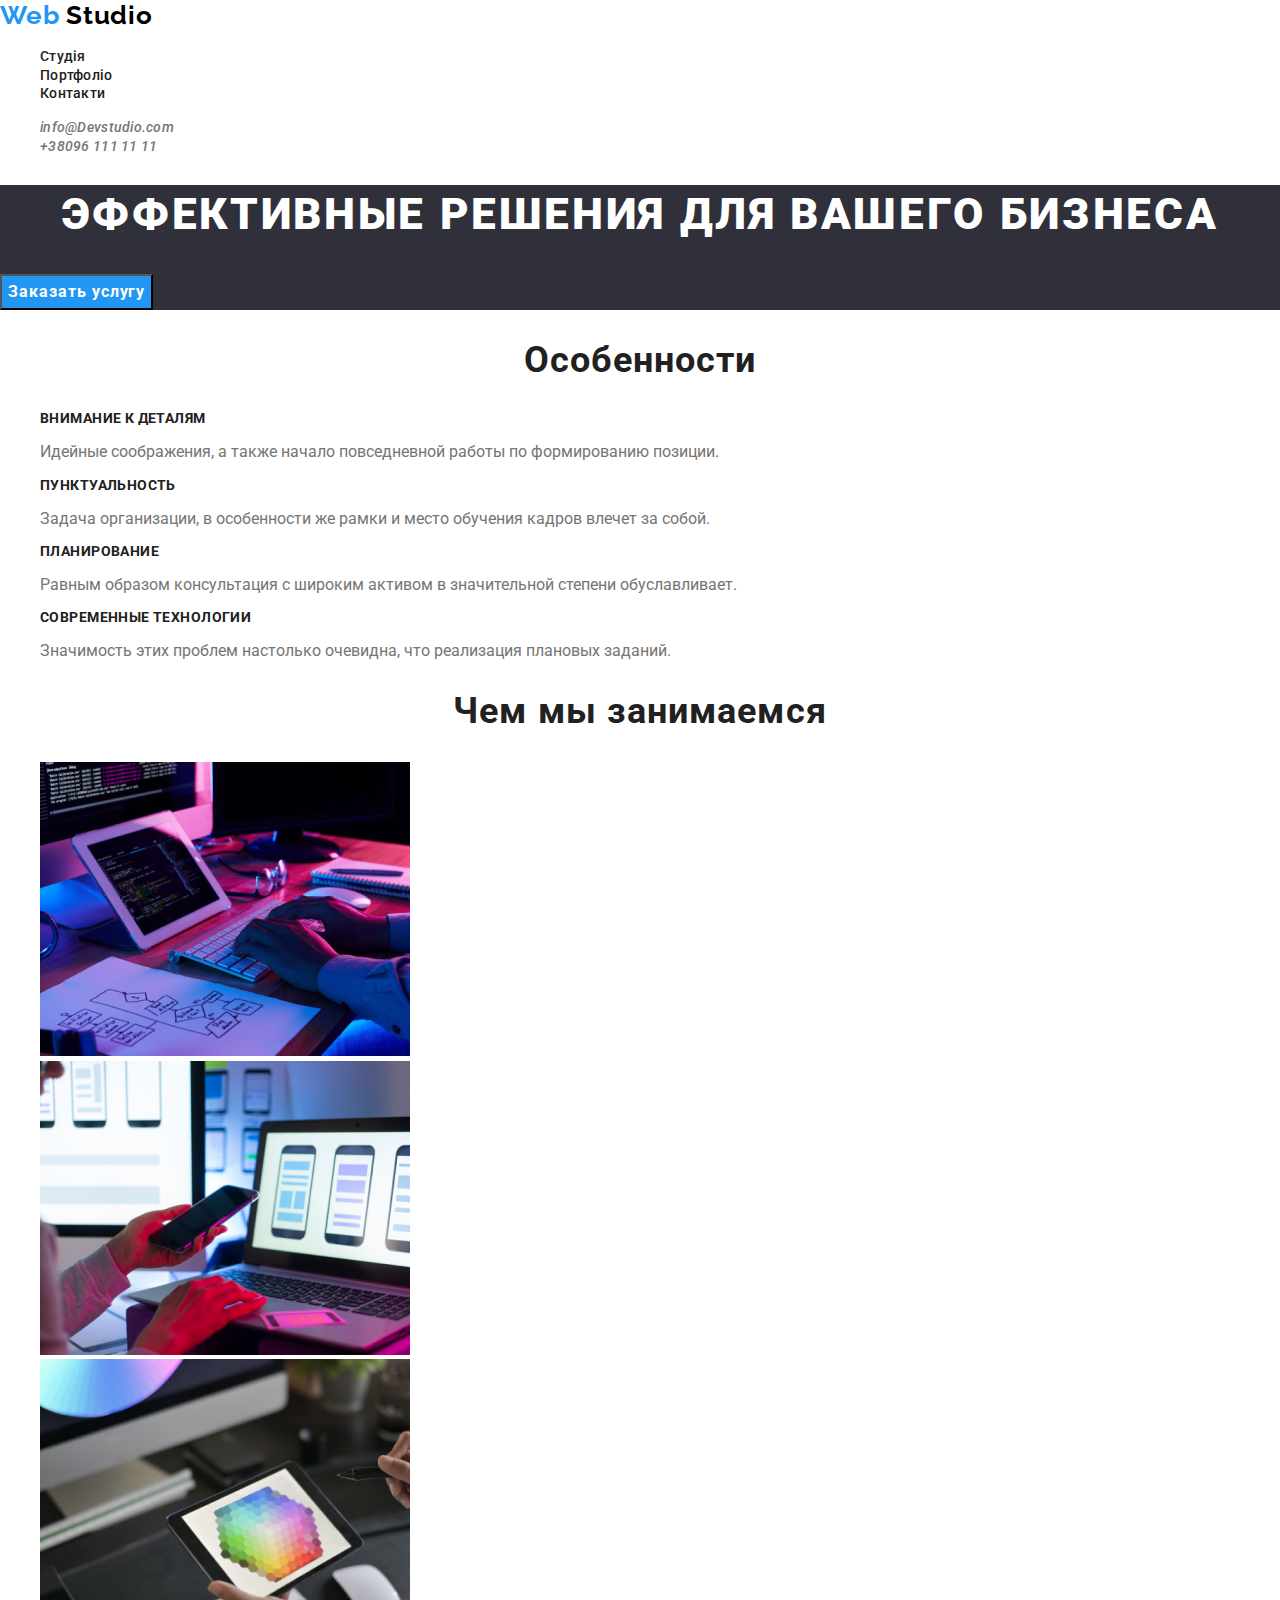
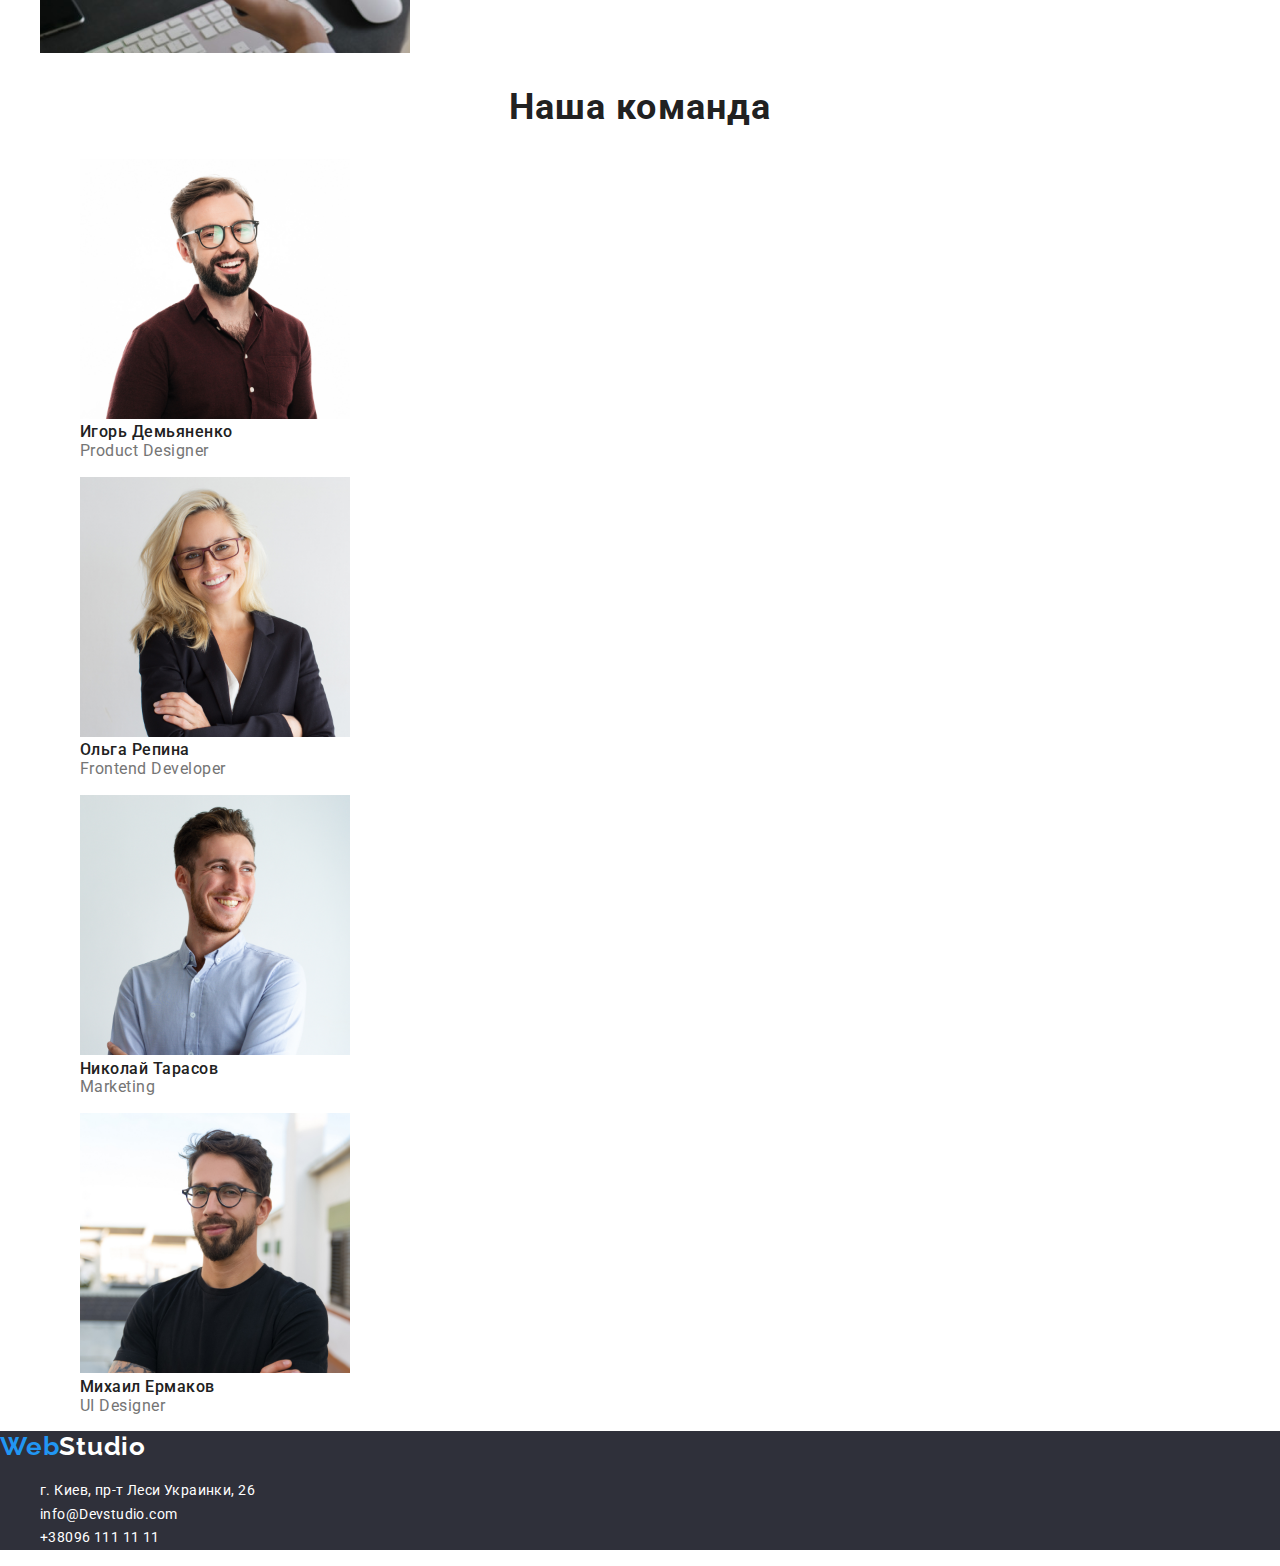
<file: index.html>
<!DOCTYPE html>
<html lang="ru">
  <head>
    <meta charset="UTF-8" />
    <meta name="viewport" content="width=, initial-scale=1.0" />
    <title>Document</title>
    <link rel="stylesheet" href="./css/normalize.css">
    <link href="https://fonts.googleapis.com/css2?family=Raleway:wght@700&family=Roboto:wght@400;500;700;900&display=swap" rel="stylesheet">
    <link rel="stylesheet" href="./css/styles.css" />
  </head>
  <body>
    <header>
      <nav>
        <!--logo-->
        <a href="./index.html" class="logo"
          ><span class="accent-logo">Web</span> Studio</a
        >
        <!--Navigation -->

        <ul class="site-nav list">
          <li><a href="./index.html" class="link"> Студія</a></li>
          <li><a href="./portfolio.html" class="link">Портфоліо</a></li>
          <li><a href="" class="link">Контакти</a></li>
        </ul>
      </nav>

      <!--Contacts-->
      <address>
        <ul class="contact list">
          <li>
            <a href="mailto:info@Devstudio.com:" class="link"
              >info@Devstudio.com</a
            >
          </li>
          <li>
            <a href="tel:+380961111111" class="link">+38096 111 11 11</a>
          </li>
        </ul>
      </address>
    </header>
    <main>
      <!--Hiro-->
      <section class="hiro">
        <h1 class="hiro-title">Эффективные решения для вашего бизнеса</h1>
        <button class="hiro-botton">Заказать услугу</button>
      </section>
      <!--Features-->
      <section class="section">
        <h2 class="section-title">Особенности</h2>
        <ul class="features list">
          <li>
            <h3 class="title">Внимание к деталям</h3>
            <p>
              Идейные соображения, а также начало повседневной работы по
              формированию позиции.
            </p>
          </li>
          <li>
            <h3 class="title">Пунктуальность</h3>
            <p>
              Задача организации, в особенности же рамки и место обучения кадров
              влечет за собой.
            </p>
          </li>
          <li>
            <h3 class="title">Планирование</h3>
            <p>
              Равным образом консультация с широким активом в значительной
              степени обуславливает.
            </p>
          </li>
          <li>
            <h3 class="title">Современные технологии</h3>
            <p>
              Значимость этих проблем настолько очевидна, что реализация
              плановых заданий.
            </p>
          </li>
        </ul>
      </section>
      <!--Our works-->
      <section class="section">
        <h2 class="section-title">Чем мы занимаемся</h2>
        <ul class="our-work list">
          <li>
            <img src="./Image/img(1).png" alt="Наши роботи" width="370" />
          </li>
          <li>
            <img src="./Image/img(2).png" alt="Наши роботи" width="370" />
          </li>
          <li>
            <img src="./Image/img(3).png" alt="Наши роботи" width="370" />
          </li>
        </ul>
      </section>
      <!--Our team-->
      <section class="section">
        <h2 class="section-title">Наша команда</h2>
        <ul class="our-team list">
          <li>
            <figure>
              <img src="./Image/image.jpg" alt="" width="270" />
              <figcaption>
                <span class="name">Игорь Демьяненко</span> <br /><span
                  class="profession"
                  >Product Designer
                </span>
              </figcaption>
            </figure>
          </li>
          <li>
            <figure>
              <img src="./Image/image(1).jpg" alt="" width="270" />
              <figcaption>
                <span class="name">Ольга Репина</span> <br /><span
                  class="profession"
                  >Frontend Developer</span
                >
              </figcaption>
            </figure>
          </li>
          <li>
            <figure>
              <img src="./Image/image(2).jpg" alt="" width="270" />
              <figcaption>
                <span class="name">Николай Тарасов</span> <br />
                <span class="profession">Marketing</span>
              </figcaption>
            </figure>
          </li>
          <li>
            <figure>
              <img src="./Image/image(3).jpg" alt="" width="270" />
              <figcaption>
                <span class="name">Михаил Ермаков</span> <br />
                <span class="profession">UI Designer</span>
              </figcaption>
            </figure>
          </li>
        </ul>
      </section>
    </main>
    <footer class="footer">
      <a href="./index.html" class="logo">
        <span class="accent-logo">Web</span
        ><span class="logo-footer">Studio</span></a
      >

      <address class="addres">
        <ul class="addres-list list">
          <li>
            <span class="footer-contact">г. Киев, пр-т Леси Украинки, 26</span>
          </li>
          <li>
            <a href="mailto:info@Devstudio.com:" class="footer-contact"
              >info@Devstudio.com</a
            >
          </li>
          <li>
            <a href="tel:+380961111111" class="footer-contact"
              >+38096 111 11 11</a
            >
          </li>
        </ul>
      </address>
    </footer>
  </body>
</html>
</file>
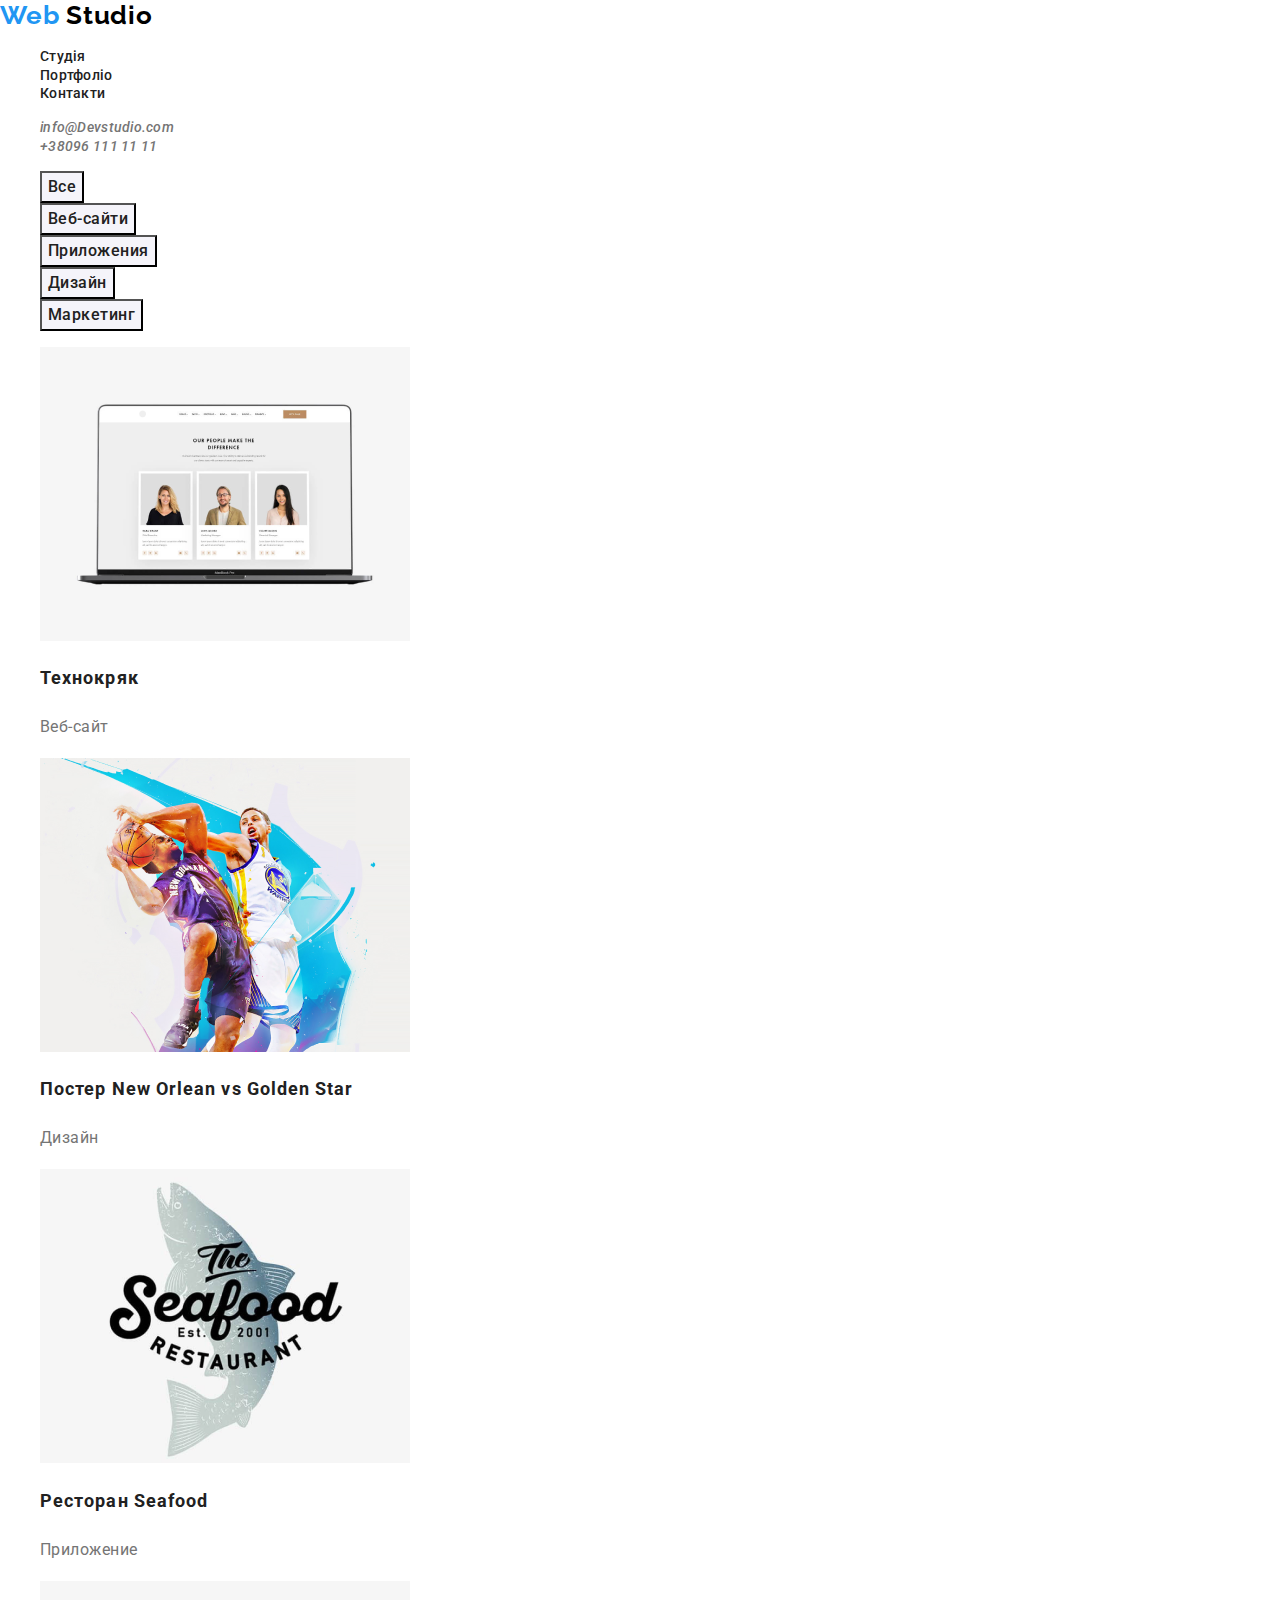
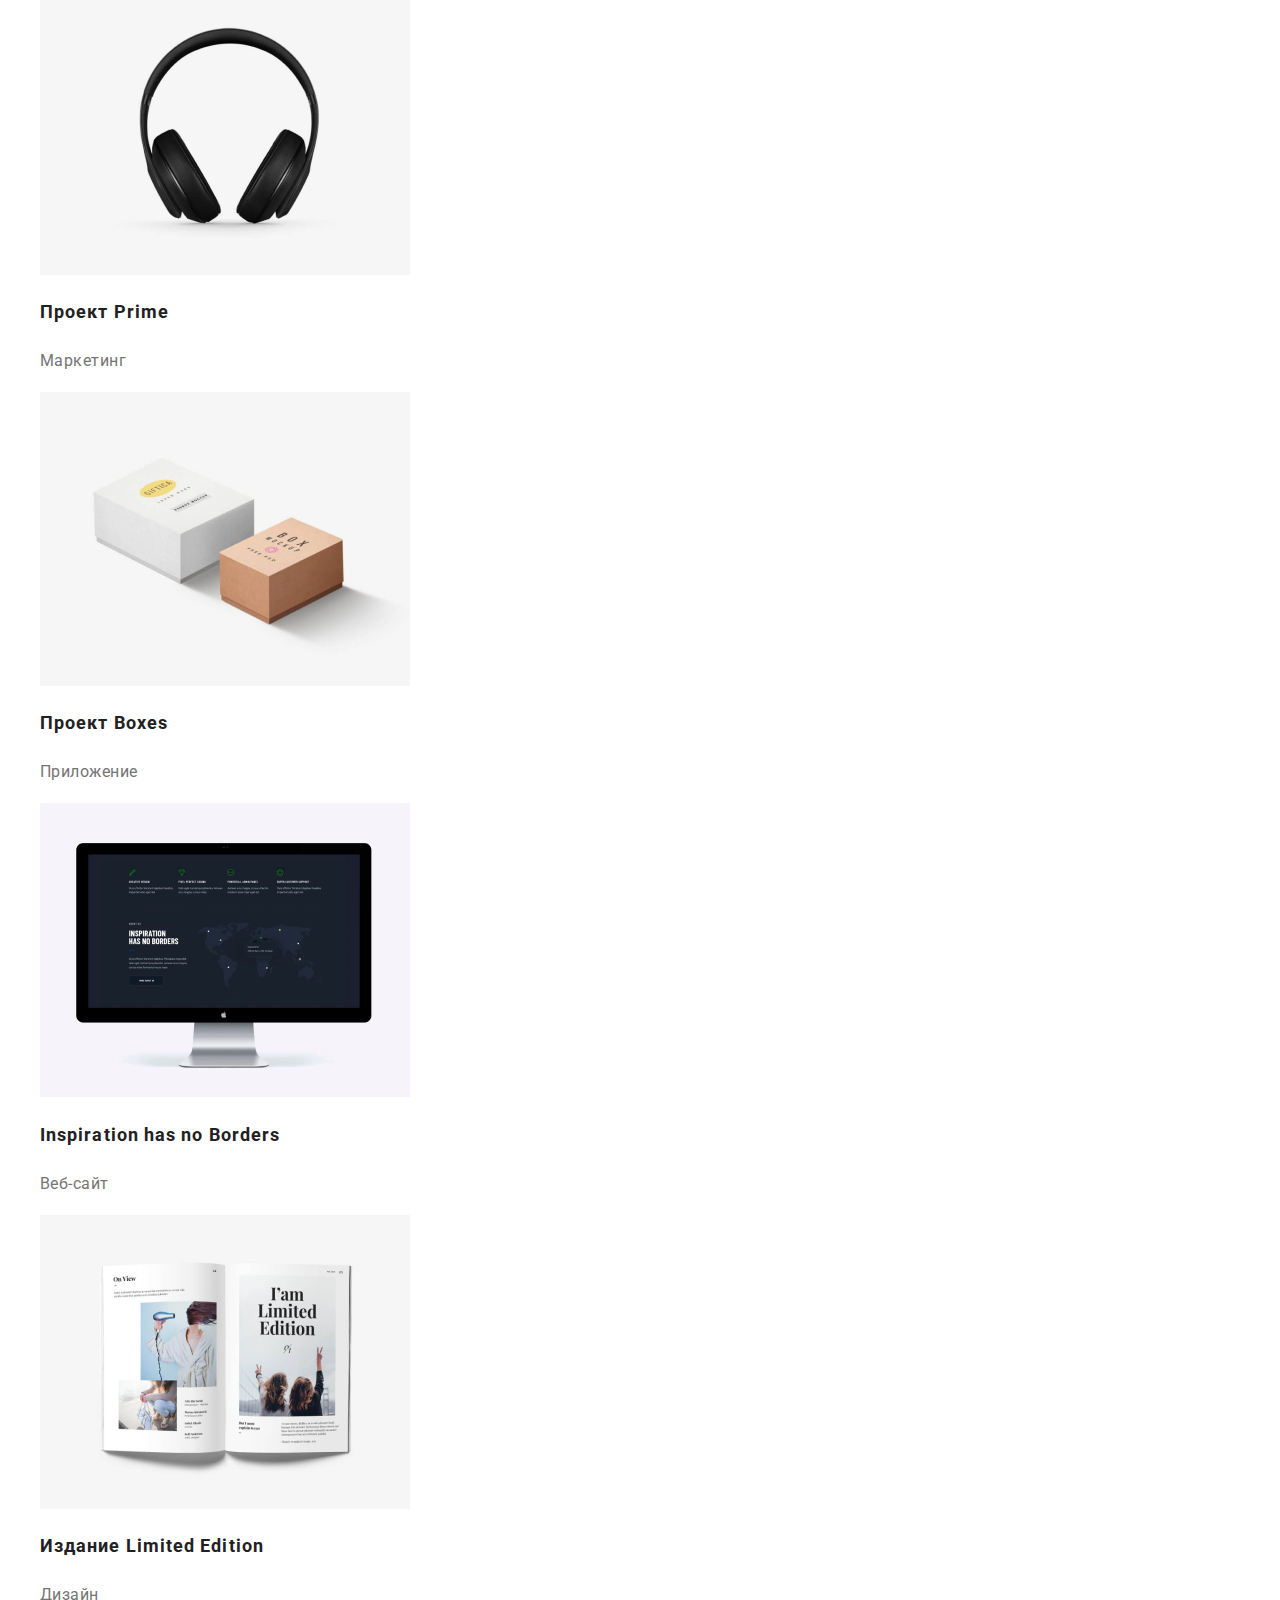
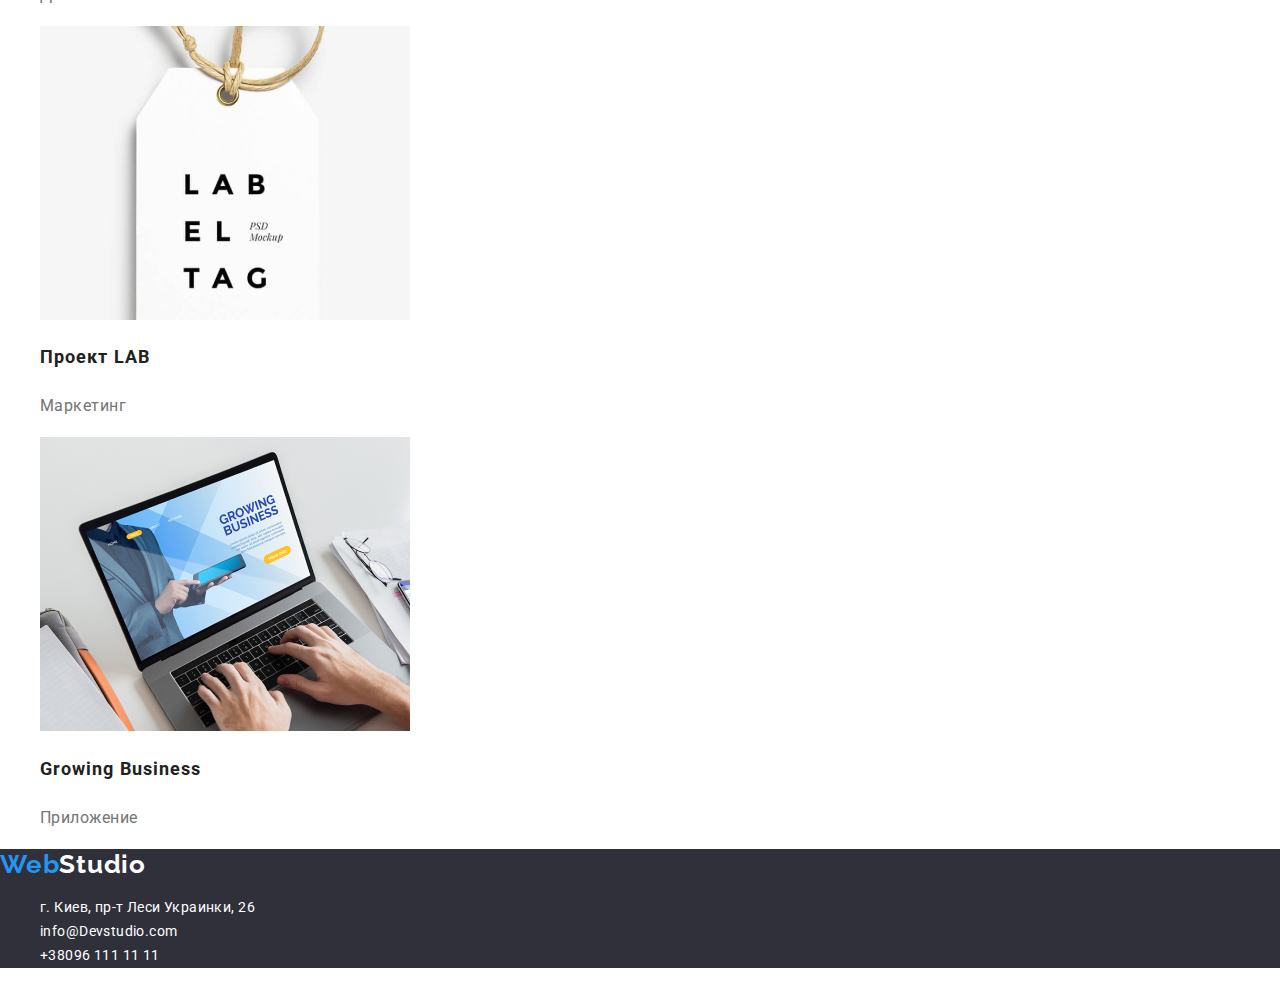
<file: portfolio.html>
<!DOCTYPE html>
<html lang="en">
<head>
    <meta charset="UTF-8">
    <meta name="viewport" content="width=device-width, initial-scale=1.0">
    <title>Document</title>
    <link rel="stylesheet" href="./css/normalize.css">
    <link href="https://fonts.googleapis.com/css2?family=Raleway:wght@700&family=Roboto:wght@400;500;700;900&display=swap"
        rel="stylesheet">
    <link rel="stylesheet" href="./css/styles.css" />
</head>
<body>
    <header>
        <nav>
            <!--logo-->
            <a href="./index.html" class="logo"><span class="accent-logo">Web</span> Studio</a>
            <!--Navigation -->
    
            <ul class="site-nav list">
                <li><a href="./index.html" class="link"> Студія</a></li>
                <li><a href="./portfolio.html" class="link">Портфоліо</a></li>
                <li><a href="" class="link">Контакти</a></li>
            </ul>
        </nav>
    
        <!--Contacts-->
        <address>
            <ul class="contact list">
                <li>
                    <a href="mailto:info@Devstudio.com:" class="link">info@Devstudio.com</a>
                </li>
                <li>
                    <a href="tel:+380961111111" class="link">+38096 111 11 11</a>
                </li>
            </ul>
        </address>
    </header>
    <main>
        <section class="portfolio">
        <ul class="site-nav list">
            <li><button type="button" class="portolio-list">Все</button></li>
            <li><button type="button" class="portolio-list">Веб-сайти</button></li>
            <li><button type="button" class="portolio-list">Приложения</button></li>
            <li><button type="button" class="portolio-list">Дизайн</button></li>
            <li><button type="button" class="portolio-list">Маркетинг</button></li>
        </ul>
        <ul class="portfolio-foto list">
            <li>
                <a href="" class="portfolio-link">
                <img src="./Image/img.jpg" alt="">
                    <h2 class="portfolio-work">Технокряк</h2>
                    <p class="work-section">Веб-сайт</p>     
                </a>
            </li>
            <li>
                <a href="" class="portfolio-link">
                <img src="./Image/img(1).jpg" alt="">
                    <h2 class="portfolio-work">Постер New Orlean vs Golden Star</h2>
                    <p class="work-section">Дизайн</p>
                        
                </a>
            </li>
            <li>
                <a href="" class="portfolio-link">
                <img src="./Image/img(2).jpg" alt="">
                    <h2 class="portfolio-work">Ресторан Seafood</h2>
                    <p class="work-section">Приложение</p>
                            
                        
                </a>
            </li>
            <li>
                <a href="" class="portfolio-link" >
                <img src="./Image/img(2.1).jpg" alt="">
                    <h2 class="portfolio-work">Проект Prime</h2>
                    <p class="work-section">Маркетинг</p>
                </a>
            </li>
            <li>
                <a href="" class="portfolio-link" >
                <img src="./Image/img(3).jpg" alt="">
                    <h2 class="portfolio-work">Проект Boxes</h2>
                    <p class="work-section">Приложение</p>
                </a>
            </li>
            <li>
                <a href="" class="portfolio-link">
                <img src="./Image/img(4).jpg" alt="">
                    <h2 class="portfolio-work">Inspiration has no Borders</h2>
                    <p class="work-section">Веб-сайт</p>
                </a>
                            
                        
            </li>
            <li>
                <a href="" class="portfolio-link">
                <img src="./Image/img(5).jpg" alt="">
                    <h2 class="portfolio-work">Издание Limited Edition</h2>
                    <p class="work-section">Дизайн</p>
                    
                </a>
            </li>
            <li>
                <a href="" class="portfolio-link">
                <img src="./Image/img(6).jpg" alt="">
                    <h2 class="portfolio-work">Проект LAB</h2>
                    <p class="work-section">Маркетинг</p>
                        
                </a>
            </li>
            <li>
                <a href="" class="portfolio-link">
                <img src="./Image/img(7).jpg" alt="">
                    <h2 class="portfolio-work">Growing Business</h2>
                    <p class="work-section">Приложение</p>
                            
                </a>
            </li>
        </ul>
        </section>
    </main>
    <footer class="footer">
        <a href="./index.html" class="logo">
            <span class="accent-logo">Web</span><span class="logo-footer">Studio</span></a>
    
        <address class="addres">
            <ul class="addres-list list">
                <li>
                    <span class="footer-contact">г. Киев, пр-т Леси Украинки, 26</span>
                </li>
                <li>
                    <a href="mailto:info@Devstudio.com:" class="footer-contact">info@Devstudio.com</a>
                </li>
                <li>
                    <a href="tel:+380961111111" class="footer-contact">+38096 111 11 11</a>
                </li>
            </ul>
        </address>
    </footer>
</body>
</html>
</file>
<file: css/styles.css>
:root{
  --primary-text-color: #757575;
  --title-text-color: #212121;
  --accent: #2196f3;
  --white: #FFFFFF;
  --black: #000000;
  --background-color: #2F303A;

  ;
}


/*Style header*/
.list {
  list-style: none;
}
body {
  background-color: var(--white);
  color: var(--primary-text-color);
  font-family: Roboto, sans-serif;

}
.logo {
  color: var(--black);
  font-family: Raleway, sans-serif;
  font-size: 26px;
  font-weight: 700;
  line-height: 1.2;
  letter-spacing: 0.03em;
  text-decoration: none;

}

.accent-logo {
  color: var(--accent);
}

.site-nav .link, .contact .link {
font-size: 14px;
font-weight: 500;
line-height: 1.14px;
letter-spacing: 0.02em;
text-decoration: none;

}
.site-nav .link {
  color: var(--title-text-color);}

.site-nav .link:hover,
.site-nav .link:focus {
  color: var(--accent);
}
/*Contacts*/
.contact .link {
  color: var(--primary-text-color);
 

}
.contact .link:focus,
.contact .link:hover {
  color: var(--accent);
}


/*Hiro*/
.hiro {
  background: var(--background-color);
}
.hiro-title {
  color: var(--white);
  font-size: 44px;
  font-weight: 900;
  line-height: 1.36;
  letter-spacing: 0.06em;
  text-align: center;
  text-transform: uppercase;

}
.hiro-botton{
  font-family: inherit;
  background: var(--accent);
  color: var(--white);
  font-size: 16px;
  font-weight: 700;
  line-height: 1.87;
  letter-spacing: 0.06em;
  text-align: center;



}
/*Section*/
.section-title {
  color: var(--title-text-color);
  font-size: 36px;
  line-height: 1.16;
  letter-spacing: 0.03em;
  text-align: center;

}
/*Features*/
.features .title {
  color: var(--title-text-color);
  font-size: 14px;
  font-style: normal;
  font-weight: 700;
  line-height: 1.14;
  letter-spacing: 0.03em;
  text-transform: uppercase;
}
/*Our team*/
 .our-team .name,
 .our-team .profession{
  font-size: 16px;
  line-height: 1.18;
  letter-spacing: 0.03em;
  text-align: center;
}

.our-team .name {
  color: var(--title-text-color);
  font-weight: 500;
}

/*Footer*/
.footer {
  background: var(--background-color);
}


.logo-footer {
  color: var(--white);
  
}
.footer-contact{
  color: var(--white);
  font-size: 14px;
  line-height: 1.71;
  letter-spacing: 0.03em;
  text-decoration: none;
  font-style: normal;
}


/*Portfolio*/
.portfolio-link{
  text-decoration: none;
}


.portolio-list{
  
  background: #F5F4FA;
  color: var(--title-text-color) ;
  font-size: 16px;
  font-weight: 500;
  line-height: 1.62;
  letter-spacing: 0.03em;
  text-align: center;
}
.portolio-list:hover,
.portolio-list:focus{
  background: var(--accent);
  color: var(--white);

}
.portfolio-foto .portfolio-work{
  color: var(--title-text-color);
  font-size: 18px;
  font-weight: 700;
  line-height: 2 ;
  letter-spacing: 0.06em;
  
}
.portfolio-foto .work-section{
  color: var(--primary-text-color);
  font-size: 16px;
  line-height: 30px;
  letter-spacing: 0.03em;
}
</file>
